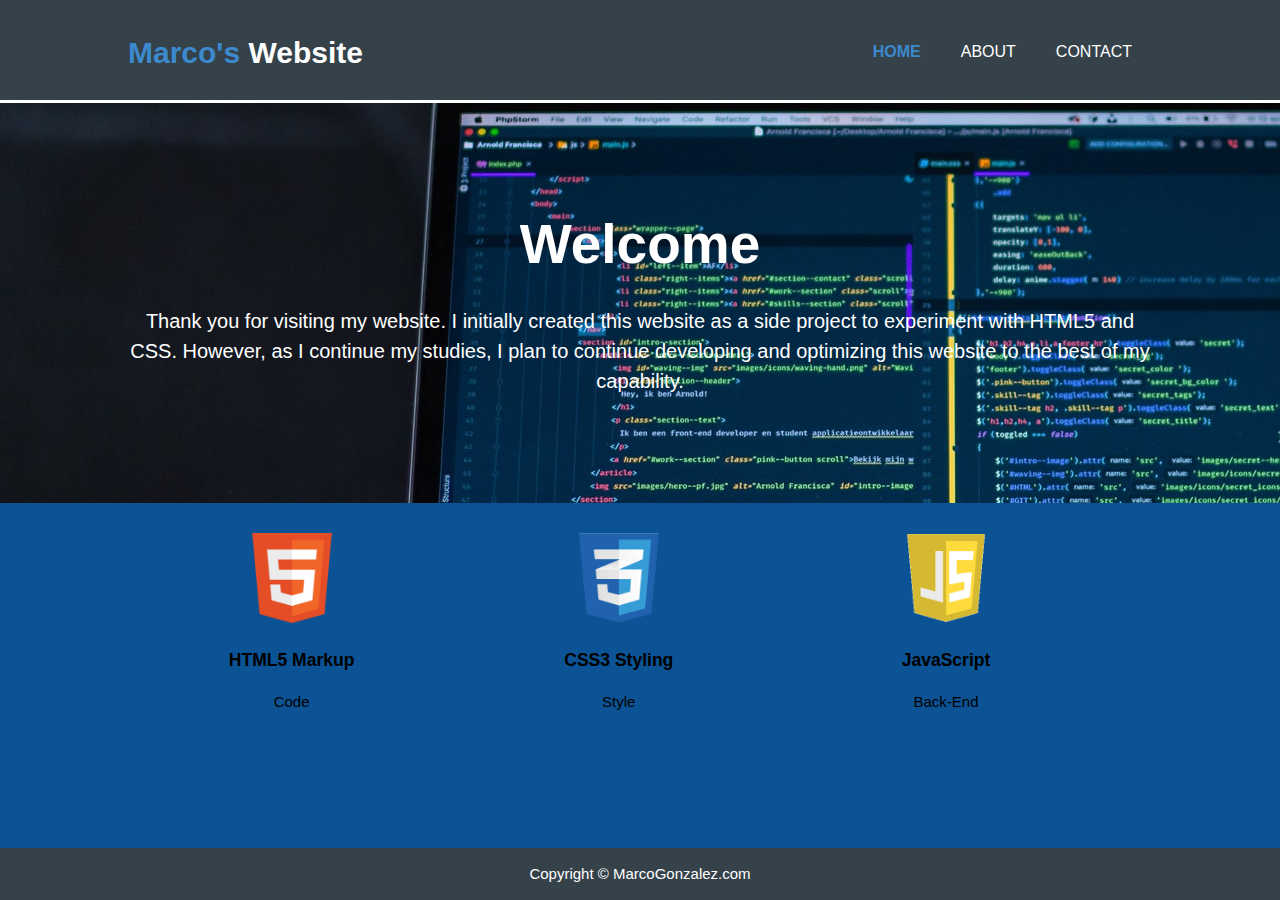
<file: index.html>
<!DOCTYPE html>
<html>
  <head>
    <meta charset="utf-8">
    <meta name="viewport" content="width=device-width">
    <meta name="description" content="Computer Science Student side project">
    <meta name="keywords" content="web design, computer science majorr, side project">
    <meta name="author" content="Marco Gonzalez">
    <title>Marco's Website | Welcome</title>
    <link rel="stylesheet" href="./css/style.css">
  </head>
  <body>
    <header>
      <div class="container">
        <div id="branding">
          <h1><span class="highlight">Marco's</span> Website</h1>
        </div>
        <nav>
          <ul>
            <li class="current"><a href="index.html">Home</a></li>
            <li><a href="about.html">About</a></li>
            <li><a href="service.html">Contact</a></li>
          </ul>
        </nav>
      </div>
    </header>

    <section id="showcase">
      <div class="container">
        <h1>Welcome</h1>
        <p>Thank you for visiting my website. I initially created this website as a side project to experiment with HTML5 and CSS. However, as I continue my studies, I plan to continue developing and optimizing this website to the best of my capability.</p>
      </div>
    </section>
    
    <section id="boxes">
      <div class="container">
        <div class="box">
          <img src="./img/logo_html.png">
          <h3>HTML5 Markup</h3>
          <p>Code</p>
        </div>
        <div class="box">
          <img src="./img/logo_css.png">
          <h3>CSS3 Styling</h3>
          <p>Style</p>
        </div>
        <div class="box">
          <img src="./img/logo_brush.png">
          <h3>JavaScript</h3>
          <p>Back-End</p>
        </div>
      </div>
    </section>

    <footer>
      <p>Copyright &copy; MarcoGonzalez.com</p>
    </footer>
  </body>
</html>
</file>
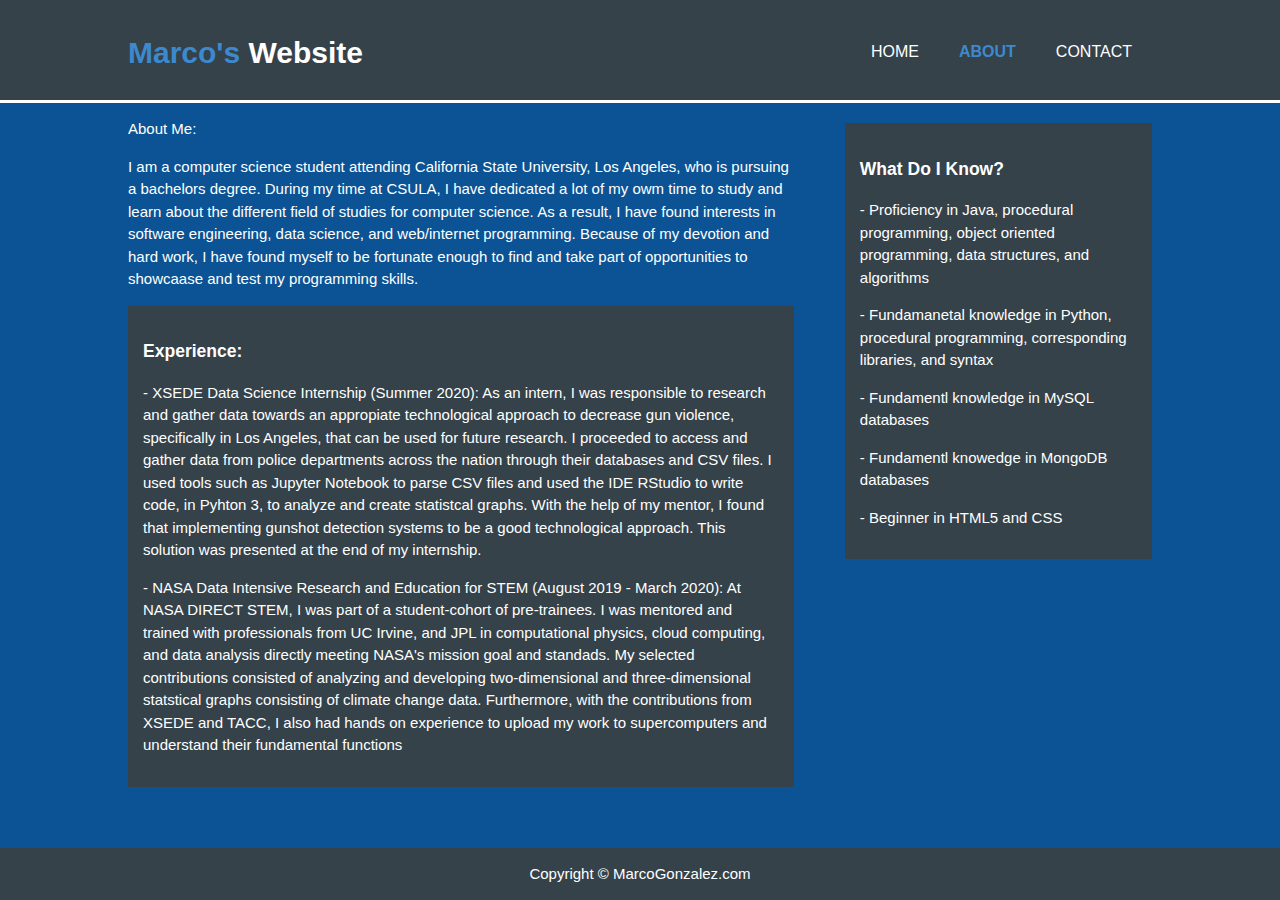
<file: about.html>
<!DOCTYPE html>
<html>
  <head>
    <meta charset="utf-8">
    <meta name="viewport" content="width=device-width">
    <meta name="description" content="Computer Science Student side project">
    <meta name="keywords" content="web design, computer science majorr, side project">
    <meta name="author" content="Marco Gonzalez">
    <title>Marco's Website | About</title>
    <link rel="stylesheet" href="./css/style.css">
  </head>
  <body>
    <header>
      <div class="container">
        <div id="branding">
          <h1><span class="highlight">Marco's</span> Website</h1>
        </div>
        <nav>
          <ul>
            <li><a href="index.html">Home</a></li>
            <li class="current"><a href="about.html">About</a></li>
            <li><a href="service.html">Contact</a></li>
          </ul>
        </nav>
      </div>
    </header>

    <section id="main">
      <div class="container">
        <article id="main-col">
          <p style = "color:white">
            About Me:
          </p>
          <p style = "color:white">
            I am a computer science student attending California State University, Los Angeles, who is pursuing a bachelors degree. During my time at CSULA, I have dedicated a lot of my owm time to study and learn about the different field of studies for computer science. As a result, I have found interests in software engineering, data science, and web/internet programming. Because of my devotion and hard work, I have found myself to be fortunate enough to find and take part of opportunities to showcaase and test my programming skills.
          </p>
          <div class="dark">
            <h3>Experience:</h3>
            <p>- XSEDE Data Science Internship (Summer 2020): As an intern, I was responsible to research and gather data towards an appropiate technological approach to decrease gun violence, specifically in Los Angeles, that can be used for future research. I proceeded to access and gather data from police departments across the nation through their databases and CSV files. I used tools such as Jupyter Notebook to parse CSV files and used the IDE RStudio to write code, in Pyhton 3, to analyze and create statistcal graphs. With the help of my mentor, I found that implementing gunshot detection systems to be a good technological approach. This solution was presented at the end of my internship. </p>
            <p>- NASA Data Intensive Research and Education for STEM (August 2019 - March 2020): At NASA DIRECT STEM, I was part of a student-cohort of pre-trainees. I was mentored and trained with professionals from UC Irvine, and JPL in computational physics, cloud computing, and data analysis directly meeting NASA's mission goal and standads. My selected contributions consisted of analyzing and developing two-dimensional and three-dimensional statstical graphs consisting of climate change data. Furthermore, with the contributions from XSEDE and TACC, I also had hands on experience to upload my work to supercomputers and understand their fundamental functions </p>
        </article>

        <aside id="sidebar">
          <div class="dark">
            <h3>What Do I Know?</h3>
            <p>- Proficiency in Java, procedural programming, object oriented programming, data structures, and algorithms </p>
            <p>- Fundamanetal knowledge in Python, procedural programming, corresponding libraries, and syntax </p>
            <p>- Fundamentl knowledge in MySQL databases</p>
            <p>- Fundamentl knowedge in MongoDB databases</p>
            <p>- Beginner in HTML5 and CSS </p>
          </div>
        </aside>
      </div>
    </section>

    <footer>
      <p>Copyright &copy; MarcoGonzalez.com</p>
    </footer>
  </body>
</html>
</file>
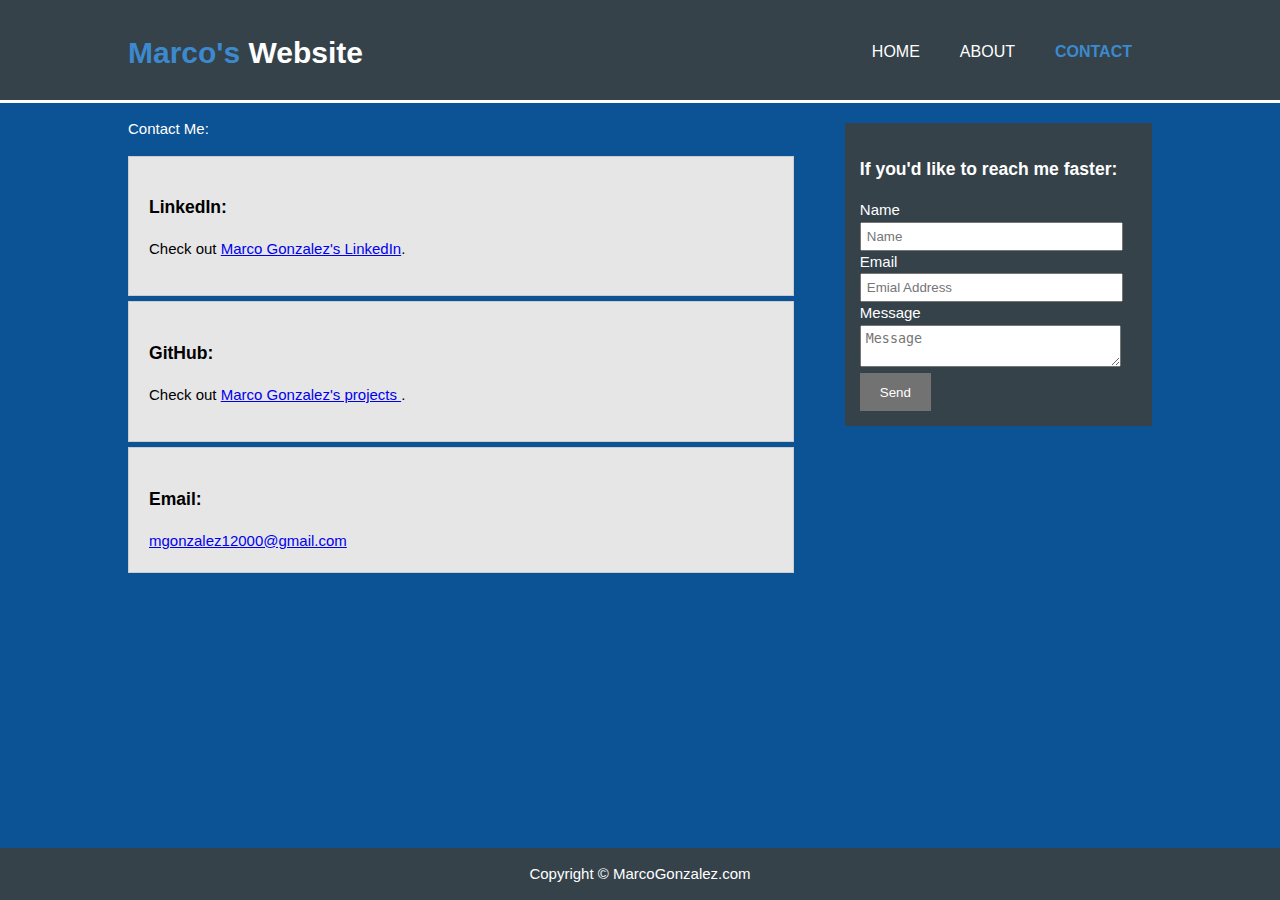
<file: service.html>
<!DOCTYPE html>
<html>
  <head>
    <meta charset="utf-8">
    <meta name="viewport" content="width=device-width">
    <meta name="description" content="Computer Science Student side project">
	  <meta name="keywords" content="web design, computer science majorr, side project">
  	<meta name="author" content="Marco Gonzalez">
    <title>Marco's Website | Contact Me</title>
    <link rel="stylesheet" href="./css/style.css">
  </head>
  <body>
    <header>
      <div class="container">
        <div id="branding">
          <h1><span class="highlight">Marco's</span> Website</h1>
        </div>
        <nav>
          <ul>
            <li><a href="index.html">Home</a></li>
            <li><a href="about.html">About</a></li>
            <li class="current"><a href="services.html">Contact</a></li>
          </ul>
        </nav>
      </div>
    </header>

    <section id="main">
      <div class="container">
        <article id="main-col">
          <p style = "color:white"> Contact Me: </p>
          <ul id="services">
            <li>
              <h3>LinkedIn: </h3>
             <p>Check out <a href="https://www.linkedin.com/in/marcog12000">Marco Gonzalez's LinkedIn</a>.</p>
            </li>
            <li>
              <h3>GitHub:</h3>
              <p>Check out <a href="https://github.com/mgonzalez12000">Marco Gonzalez's projects </a>.</p>
            </li>
            <li>
              <h3>Email:</h3>
              <a href = "mailto: mgonzalez12000@gmail.com">mgonzalez12000@gmail.com</a>
            </li>
          </ul>
        </article>

        <aside id="sidebar">
          <div class="dark">
            <h3>If you'd like to reach me faster:</h3>
            <form class="quote">
  						<div>
  							<label>Name</label><br>
  							<input type="text" placeholder="Name">
  						</div>
  						<div>
  							<label>Email</label><br>
  							<input type="email" placeholder="Emial Address">
  						</div>
  						<div>
  							<label>Message</label><br>
  							<textarea placeholder="Message"></textarea>
  						</div>
  						<button class="button_1" type="submit">Send</button>
					</form>
          </div>
        </aside>
      </div>
    </section>

    <footer>
      <p>Copyright &copy; MarcoGonzalez.com</p>
    </footer>
  </body>
</html>
</file>
<file: css/style.css>
body{
  font: 15px/1.5 Arial, Helvetica,sans-serif;
  padding:0;
  margin:0;
  background-color:#0B5394;
}

/* Global */
.container{
  width:80%;
  margin:auto;
  overflow:hidden;
}

ul{
  margin:0;
  padding:0;
}

.button_1{
  height:38px;
  background:#727272;
  border:0;
  padding-left: 20px;
  padding-right:20px;
  color:#ffffff;
}

.dark{
  padding:15px;
  background:#35424a;
  color:#ffffff;
  margin-top:10px;
  margin-bottom:10px;
}

.darkIndex{
  padding:10px;
  background:#35424a;
  color:#ffffff;
  margin-top:10px;
  margin-bottom:10px;
}

/* Header **/
header{
  background:#35424a;
  color:#ffffff;
  padding-top:30px;
  min-height:70px;
  border-bottom:#ffffff 3px solid;
}

header a{
  color:#ffffff;
  text-decoration:none;
  text-transform: uppercase;
  font-size:16px;
}

header li{
  float:left;
  display:inline;
  padding: 0 20px 0 20px;
}

header #branding{
  float:left;
}

header #branding h1{
  margin:0;
}

header nav{
  float:right;
  margin-top:10px;
}

header .highlight, header .current a{
  color:#3C89CE;
  font-weight:bold;
}

header a:hover{
  color:#cccccc;
  font-weight:bold;
}

/* Showcase */
#showcase{
  min-height:400px;
  background:url('../img/showcase.jpg') no-repeat 0 -400px;
  text-align:center;
  color:#ffffff;
}

#showcase h1{
  margin-top:100px;
  font-size:55px;
  margin-bottom:10px;
}

#showcase p{
  font-size:20px;
}

/* Newsletter */
#newsletter{
  padding:15px;
  color:#ffffff;
  background:#35424a
}

#newsletter h1{
  float:left;
}

#newsletter form {
  float:right;
  margin-top:15px;
}

#newsletter input[type="email"]{
  padding:4px;
  height:25px;
  width:250px;
}

/* Boxes */
#boxes{
  margin-top:20px;
}

#boxes .box{
  float:left;
  text-align: center;
  width:30%;
  padding:10px;
}

#boxes .box img{
  width:90px;
}

/* Sidebar */
aside#sidebar{
  float:right;
  width:30%;
  margin-top:10px;
}

aside#sidebar .quote input, aside#sidebar .quote textarea{
  width:90%;
  padding:5px;
}

/* Main-col */
article#main-col{
  float:left;
  width:65%;
}

/* Services */
ul#services li{
  list-style: none;
  padding:20px;
  border: #cccccc solid 1px;
  margin-bottom:5px;
  background:#e6e6e6;
}

footer{
  position: fixed;
  left: 0;
  bottom: 0;
  width: 100%;
  background-color:#35424a;
  color: white;
  text-align: center;
}

/* Media Queries */
@media(max-width: 768px){
  header #branding,
  header nav,
  header nav li,
  #newsletter h1,
  #newsletter form,
  #boxes .box,
  article#main-col,
  aside#sidebar{
    float:none;
    text-align:center;
    width:100%;
  }

  header{
    padding-bottom:20px;
  }

  #showcase h1{
    margin-top:40px;
  }

  #newsletter button, .quote button{
    display:block;
    width:100%;
  }

  #newsletter form input[type="email"], .quote input, .quote textarea{
    width:100%;
    margin-bottom:5px;
  }
}
</file>
